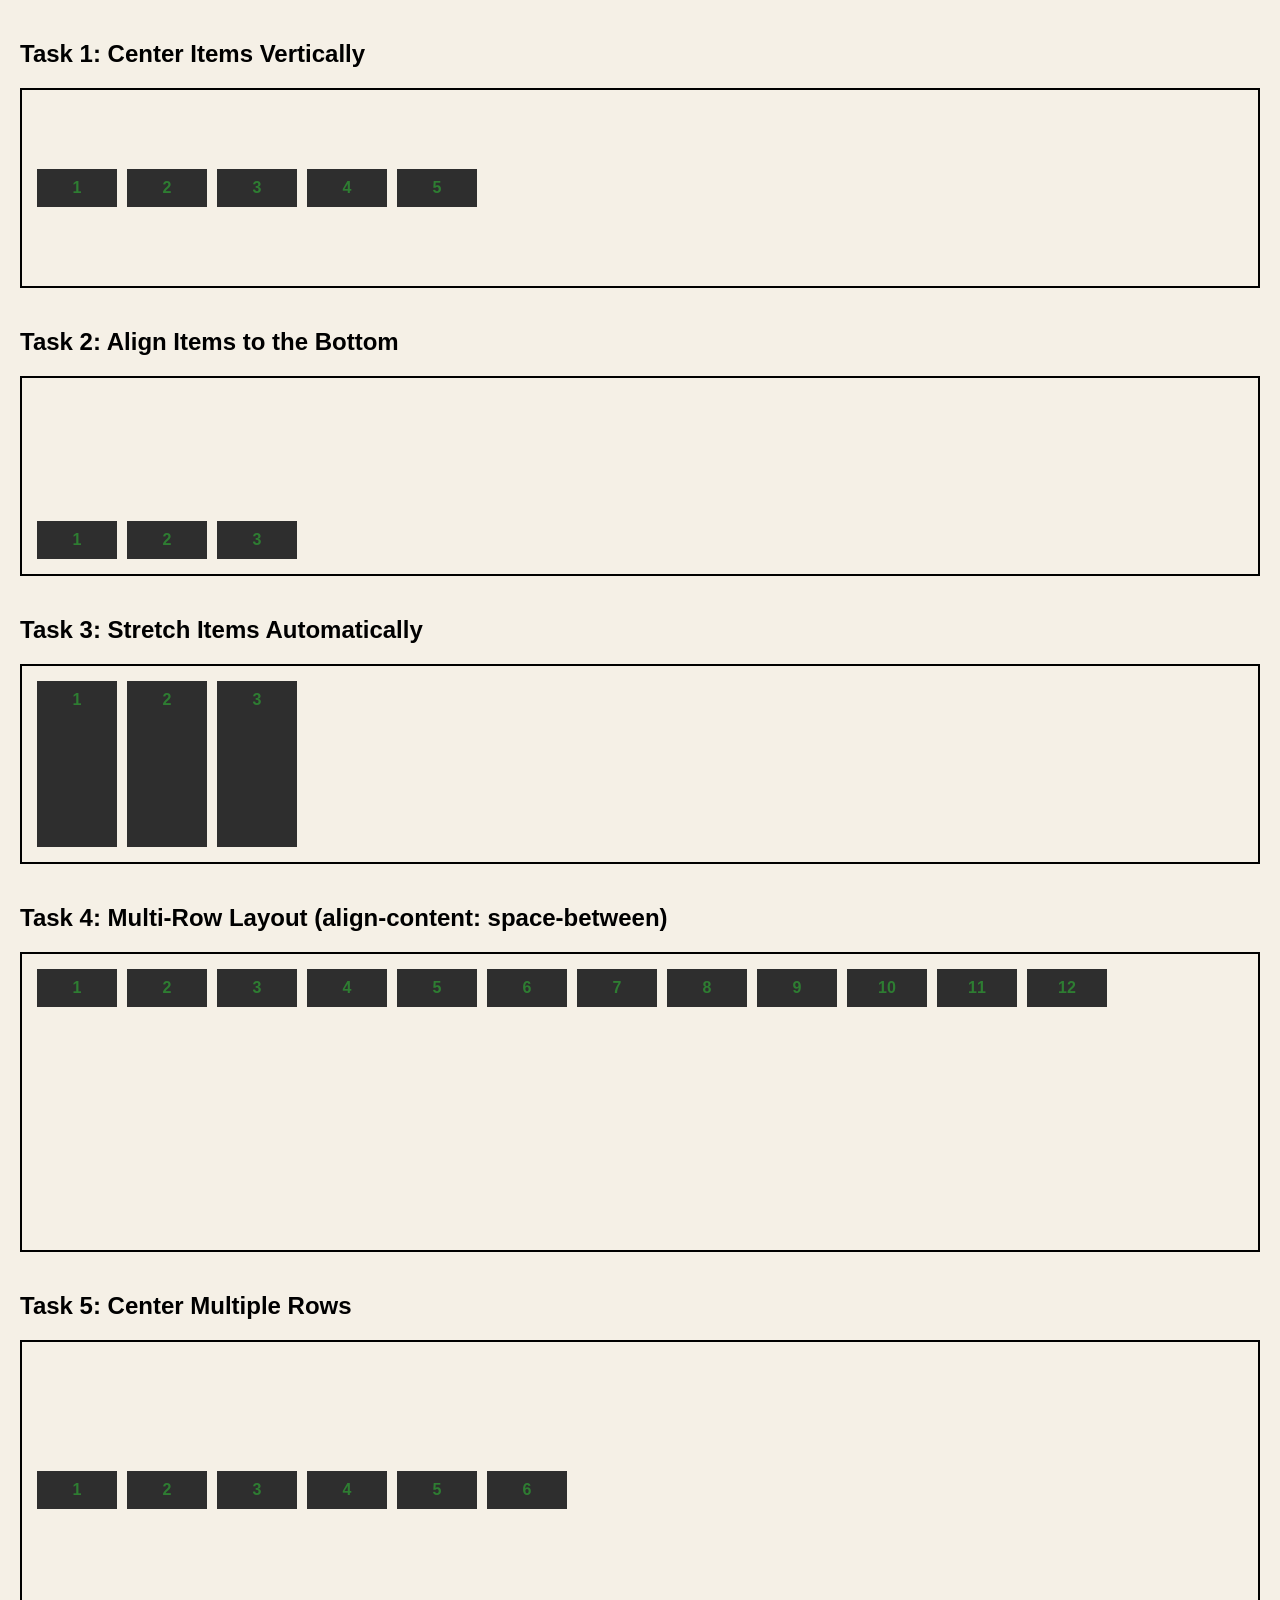
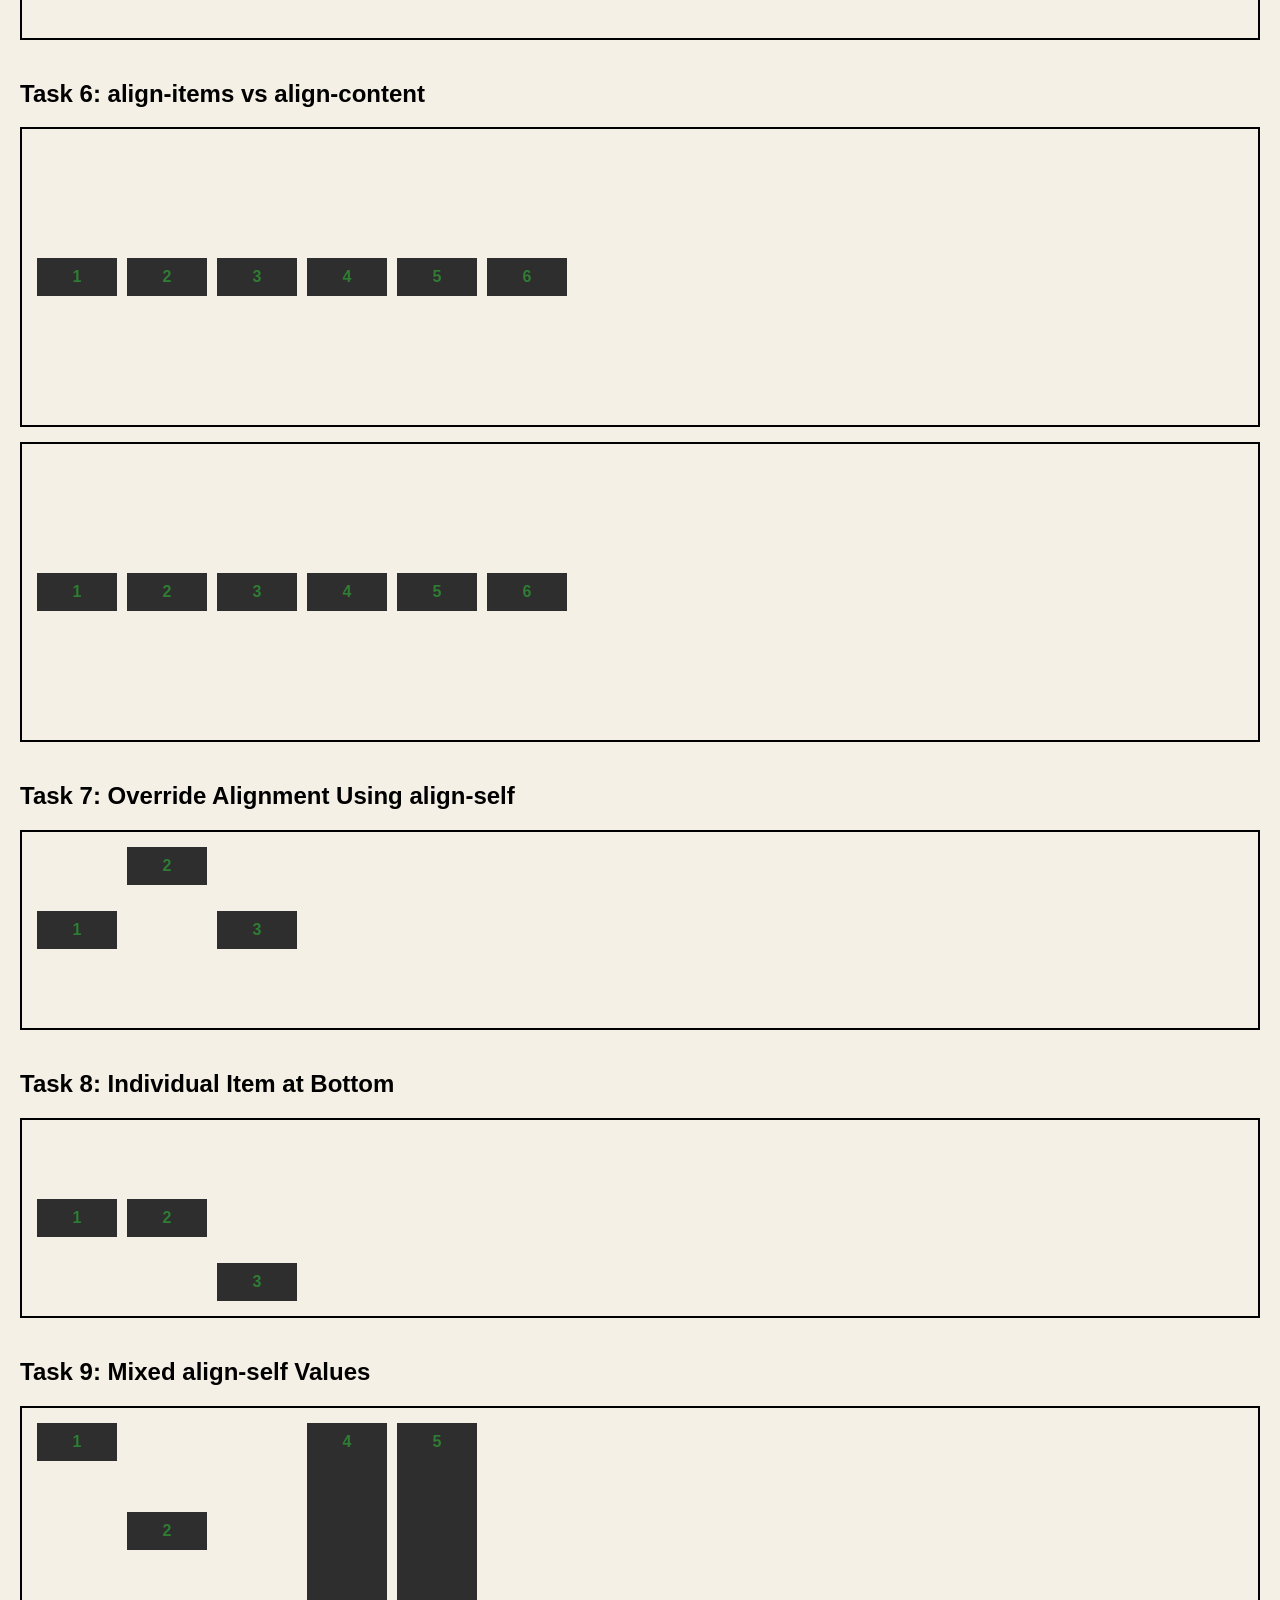
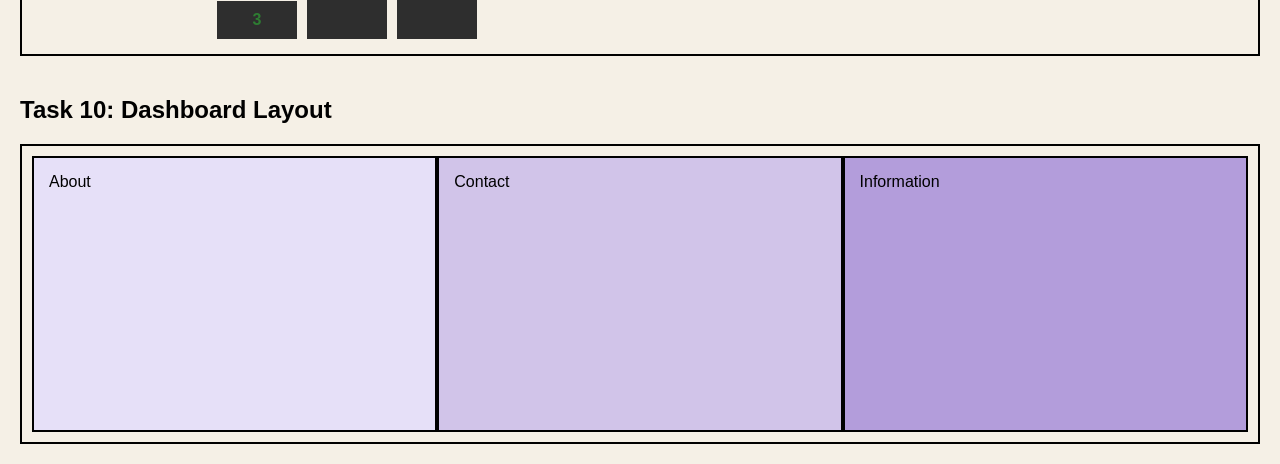
<file: align.html>
<!DOCTYPE html>
<html lang="en">
<head>
  <meta charset="UTF-8">
  <title>Alignment Tasks</title>

  <style>
    * {
      box-sizing: border-box;
      font-family: Arial, sans-serif;
    }

    body {
      margin: 20px;
      background: #f5f0e6; 
    }

    h2 {
      margin-top: 40px;
    }

    .container {
      border: 2px solid #000; 
      background: #f5f0e6;
      margin: 15px 0;
      padding: 10px;
    }

    .box {
      background: #2e2e2e; 
      color: #2e7d32;      
      padding: 10px;
      margin: 5px;
      width: 80px;
      text-align: center;
      font-weight: bold;
    }

    
    .task1 {
      display: flex;
      height: 200px;
      align-items: center;
    }

    
    .task2 {
      display: flex;
      height: 200px;
      align-items: flex-end;
    }

    
    .task3 {
      display: flex;
      height: 200px;
      align-items: stretch;
    }

   
    .task4 {
      display: flex;
      flex-wrap: wrap;
      height: 300px;
      align-content: space-between;
    }

    
    .task5 {
      display: flex;
      flex-wrap: wrap;
      height: 300px;
      align-content: center;
    }

    
    .task6-items {
      display: flex;
      flex-wrap: wrap;
      height: 300px;
      align-items: center;
    }

    .task6-content {
      display: flex;
      flex-wrap: wrap;
      height: 300px;
      align-content: center;
    }

    
    .task7 {
      display: flex;
      height: 200px;
      align-items: center;
    }

    .task7 .special {
      align-self: flex-start;
    }

    
    .task8 {
      display: flex;
      height: 200px;
      align-items: center;
    }

    .task8 .last {
      align-self: flex-end;
    }

    
    .task9 {
      display: flex;
      height: 250px;
    }

    .task9 .b1 { align-self: flex-start; }
    .task9 .b2 { align-self: center; }
    .task9 .b3 { align-self: flex-end; }
    .task9 .b4 { align-self: stretch; }

   
    .dashboard {
      display: flex;
      height: 300px;
      align-items: stretch;
    }

    .about {
      width: 33.33%;
      background: #e6e0f8; 
      padding: 15px;
      border: 2px solid #000;
    }

    .contact {
      width: 33.33%;
      background: #d1c4e9; 
      padding: 15px;
      border: 2px solid #000;
    }

    .information {
      width: 33.33%;
      background: #b39ddb; 
      padding: 15px;
      border: 2px solid #000;
    }
  </style>
</head>

<body>

  <h2>Task 1: Center Items Vertically</h2>
  <div class="container task1">
    <div class="box">1</div>
    <div class="box">2</div>
    <div class="box">3</div>
    <div class="box">4</div>
    <div class="box">5</div>
  </div>

  <h2>Task 2: Align Items to the Bottom</h2>
  <div class="container task2">
    <div class="box">1</div>
    <div class="box">2</div>
    <div class="box">3</div>
  </div>

  <h2>Task 3: Stretch Items Automatically</h2>
  <div class="container task3">
    <div class="box">1</div>
    <div class="box">2</div>
    <div class="box">3</div>
  </div>

  <h2>Task 4: Multi-Row Layout (align-content: space-between)</h2>
  <div class="container task4">
    <div class="box">1</div>
    <div class="box">2</div>
    <div class="box">3</div>
    <div class="box">4</div>
    <div class="box">5</div>
    <div class="box">6</div>
    <div class="box">7</div>
    <div class="box">8</div>
    <div class="box">9</div>
    <div class="box">10</div>
    <div class="box">11</div>
    <div class="box">12</div>
  </div>

  <h2>Task 5: Center Multiple Rows</h2>
  <div class="container task5">
    <div class="box">1</div>
    <div class="box">2</div>
    <div class="box">3</div>
    <div class="box">4</div>
    <div class="box">5</div>
    <div class="box">6</div>
  </div>

  <h2>Task 6: align-items vs align-content</h2>
  <div class="container task6-items">
    <div class="box">1</div>
    <div class="box">2</div>
    <div class="box">3</div>
    <div class="box">4</div>
    <div class="box">5</div>
    <div class="box">6</div>
  </div>

  <div class="container task6-content">
    <div class="box">1</div>
    <div class="box">2</div>
    <div class="box">3</div>
    <div class="box">4</div>
    <div class="box">5</div>
    <div class="box">6</div>
  </div>

  <h2>Task 7: Override Alignment Using align-self</h2>
  <div class="container task7">
    <div class="box">1</div>
    <div class="box special">2</div>
    <div class="box">3</div>
  </div>

  <h2>Task 8: Individual Item at Bottom</h2>
  <div class="container task8">
    <div class="box">1</div>
    <div class="box">2</div>
    <div class="box last">3</div>
  </div>

  <h2>Task 9: Mixed align-self Values</h2>
  <div class="container task9">
    <div class="box b1">1</div>
    <div class="box b2">2</div>
    <div class="box b3">3</div>
    <div class="box b4">4</div>
    <div class="box">5</div>
  </div>

  <h2>Task 10: Dashboard Layout</h2>
  <div class="container dashboard">
    <div class="about">About</div>
    <div class="contact">Contact</div>
    <div class="information">Information</div>
  </div>

</body>
</html>
</file>
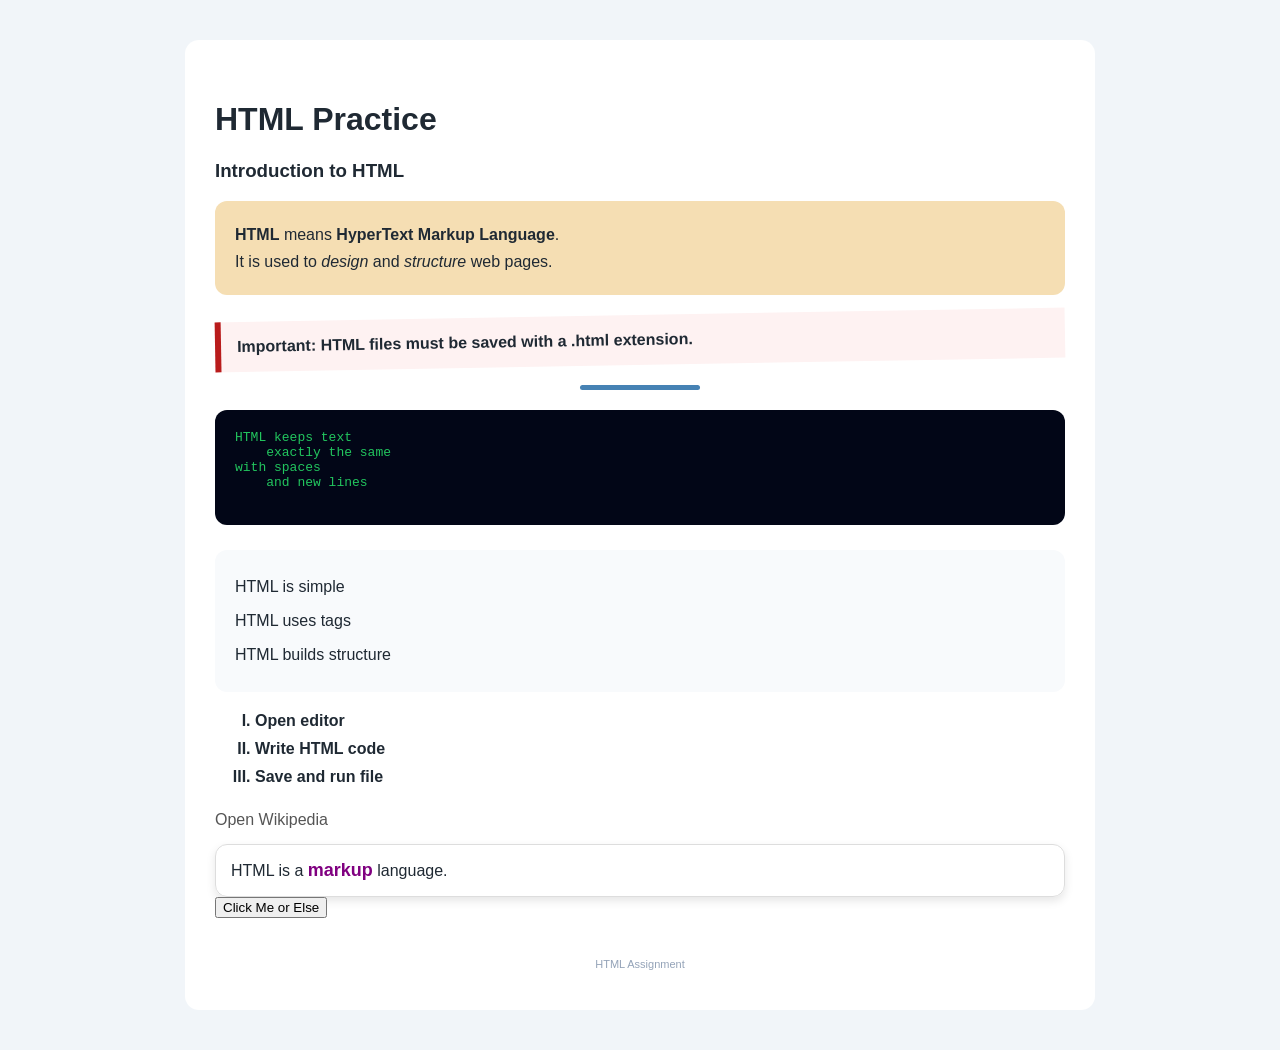
<file: assignment.html>
<html>
<head>
    <meta charset="UTF-8">
    <title>HTML Practice Page</title>

    <style>
    
    .h1 {
            text-align: center;
            font-size: 48px;
            color: darkblue;
            text-shadow: 2px 2px 6px gray;
            transition: color 0.3s;
        }

    .h1:hover {
            color: maroon;
        }

    .h3 {
    color: rgb(110, 139, 164);
    letter-spacing: 2px;
    opacity: 1;
    text-align: center;
    margin-bottom: 25px;
}
    
    .intro {
    background-color: wheat;
    padding: 20px;
    border-radius: 12px;
    line-height: 1.7;
    margin-bottom: 20px;
}
    .important {
    border-left: 6px solid #b91c1c;
    background-color: #fef2f2;
    padding: 16px;
    margin-top: 20px;
    transform: rotate(-1deg);
    font-weight: bold;
}
    hr {
    width: 120px;
    height: 5px;
    background-color: steelblue;
    border: none;
    border-radius: 10px;
    margin: 20px auto;
}
    pre {
    background-color: #020617;
    color: #22c55e;
    padding: 20px;
    border-radius: 12px;
    margin-bottom: 25px;
    font-family: monospace;
}
    .points {
    list-style: none;
    background-color: #f8fafc;
    padding: 20px;
    border-radius: 12px;
    margin-bottom: 20px;
}

.points li {
    padding: 8px 0;
}

    #steps {
    list-style-type: upper-roman;
    font-weight: bold;
    margin-bottom: 25px;

}

#steps li {
    margin-bottom: 10px;
}

    .link {
    text-decoration: none;
    color: #555;
}

.link:hover {
    text-decoration: underline;
    color: darkblue;
}
    .card {
    border: 1px solid #ddd;
    padding: 15px;
    border-radius: 12px;
    box-shadow: 0 4px 10px rgba(0,0,0,0.1);
    margin-top: 15px;
}
    .accent {
    color: purple;
    font-size: 18px;
    font-weight: bold;
}
    .btn {
        background-color: lightgreen;
        padding: 12px 25px;        
        border-radius: 12px;       
        border: none;              
        cursor: pointer;           
        font-size: 16px;           
        font-weight: bold;
    }

    .btn:hover {
        background-color: #00cc66;
        transform: scale(1);
        box-shadow: 0 4px 12px rgba(0,204,102,0.3);
    }
    .footer {
    font-size: 11px;
    color: #94a3b8;
    text-align: center;
    margin-top: 40px;        
}
    body {
    margin: 0;
    padding: 0;
    background-color: #f1f5f9;     
    font-family: 'Segoe UI', Arial, sans-serif;
    color: #1f2933;
}

.container {
    max-width: 850px;
    margin: 40px auto;
    padding: 40px 30px;
    background-color: #ffffff;
    border-radius: 14px;         
}

    </style>

</head>

<body>
    <div class="container">

    <h1 id="heading1">HTML Practice</h1>

    <h3>Introduction to HTML</h3>

    <p class="intro">
        <b>HTML</b> means <strong>HyperText Markup Language</strong>.<br>
        It is used to <i>design</i> and <em>structure</em> web pages.
    </p>

    <p class="important">
    Important: HTML files must be saved with a .html extension.
</p>

    <hr>

    <pre>
HTML keeps text
    exactly the same
with spaces
    and new lines
    </pre>

    <ul class="points">
        <li>HTML is simple</li>
        <li>HTML uses tags</li>
        <li>HTML builds structure</li>
    </ul>

    <ol id="steps">
        <li>Open editor</li>
        <li>Write HTML code</li>
        <li>Save and run file</li>
    </ol>

    <a href="https://www.wikipedia.org" target="_blank" class="link">

        Open Wikipedia
    </a>

    <div class="card">
    HTML is a <span class="accent">markup</span> language.
</div>


    <button id="btn">
    Click Me or Else
</button>


    <footer class="footer">
    HTML Assignment
</footer>

</div>
</body>
</html>
</file>
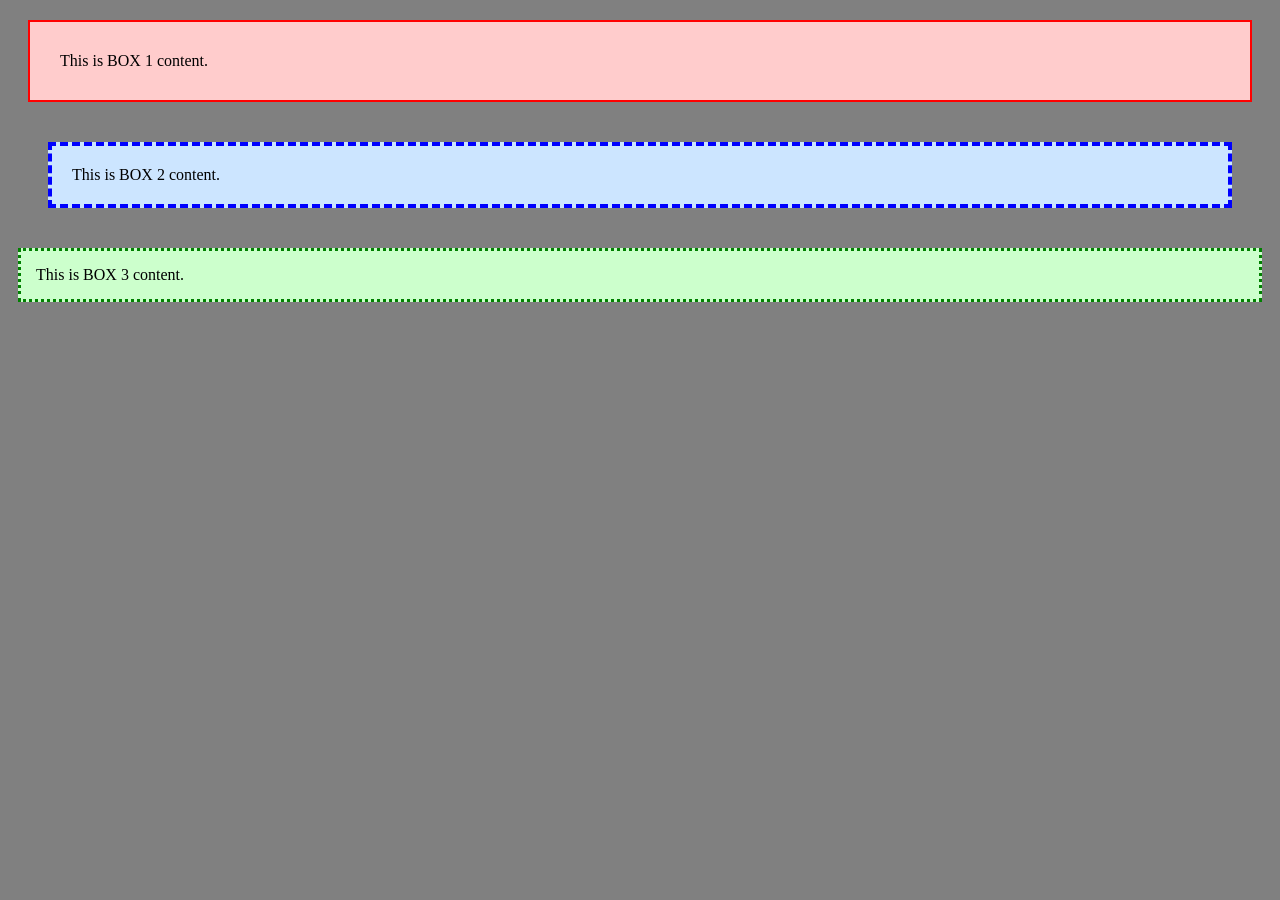
<file: boxmodel.html>
<html>
<head>
    <meta charset="UTF-8">
    <title>Box Model Practice</title>

    <style>
        body {
            background-color: grey;
        }

        .box1 {
            padding: 30px;
            border: 2px solid red;
            margin: 20px;
            background-color: #ffcccc;
        }

        .box2 {
            padding: 20px;
            border: 4px dashed blue;
            margin: 40px;
            background-color: #cce5ff;
        }

        .box3 {
            padding: 15px;
            border: 3px dotted green;
            margin: 10px;
            background-color: #ccffcc;
        }
    </style>
</head>

<body>

    </div>
    <div class="box1">
        This is BOX 1 content.
    </div>

    <div class="box2">
        This is BOX 2 content. 
    </div>

    <div class="box3">
        This is BOX 3 content. 
    </div>

</body>
</html>
</file>
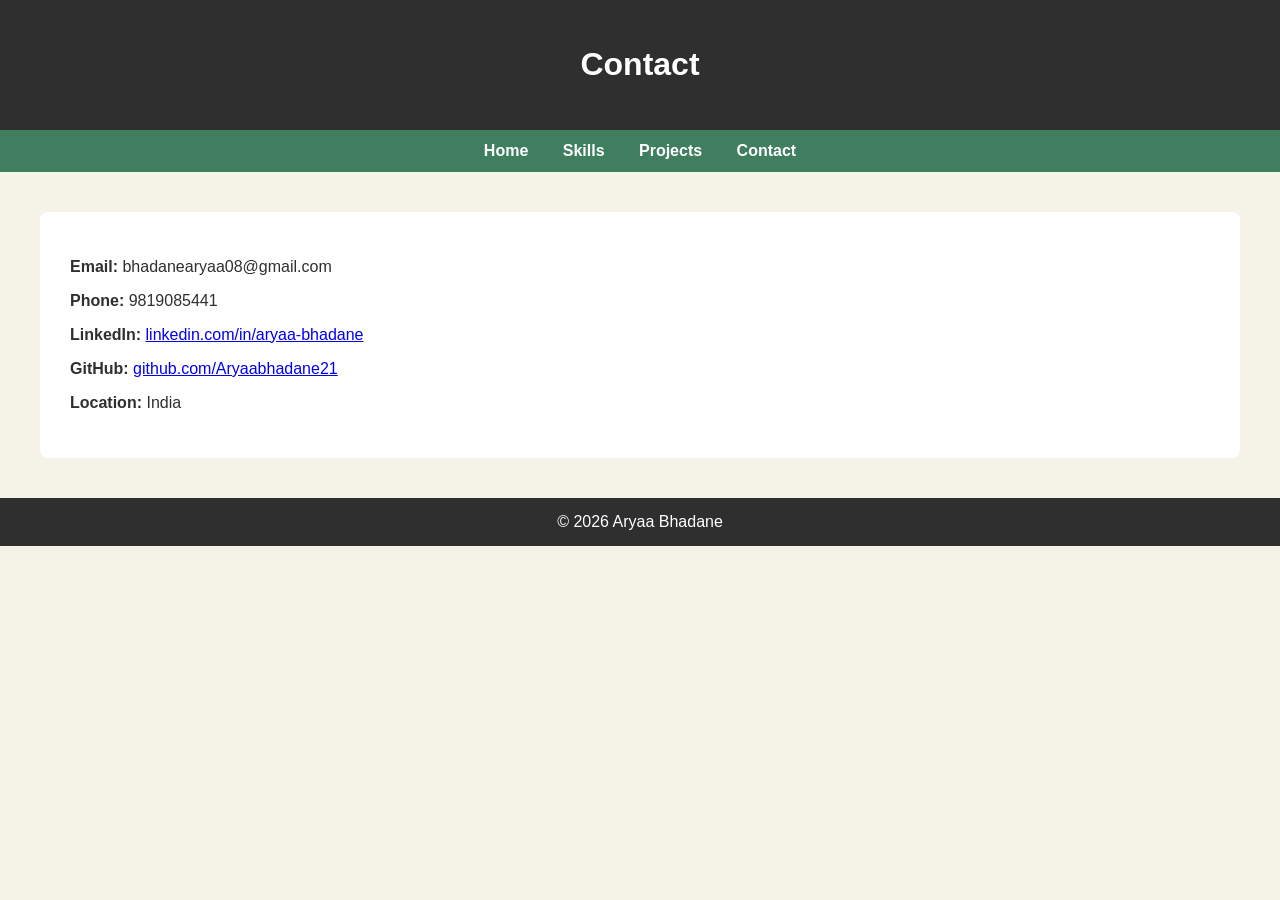
<file: contact.html>
<!DOCTYPE html>
<html>
<head>
    <title>Contact | Aryaa Bhadane</title>

    <style>
        body {
            margin: 0;
            font-family: Arial, sans-serif;
            background-color: #f5f2e8;
            color: #2f2f2f;
        }

        header, nav, footer {
            text-align: center;
            color: white;
        }

        header {
            background-color: #2f2f2f;
            padding: 25px;
        }

        nav {
            background-color: #3f7f5f;
            padding: 12px;
        }

        nav a {
            color: white;
            margin: 0 15px;
            text-decoration: none;
            font-weight: bold;
        }

        .container {
            margin: 40px;
            background-color: white;
            padding: 30px;
            border-radius: 8px;
        }

        footer {
            background-color: #2f2f2f;
            padding: 15px;
            margin-top: 40px;
        }
    </style>
</head>

<body>

<header>
    <h1>Contact</h1>
</header>

<nav>
    <a href="homepage.html">Home</a>
    <a href="skills.html">Skills</a>
    <a href="projects.html">Projects</a>
    <a href="contact.html">Contact</a>
</nav>

<div class="container">
    <p><strong>Email:</strong> bhadanearyaa08@gmail.com</p>
    <p><strong>Phone:</strong> 9819085441</p>
    <p><strong>LinkedIn:</strong>
        <a href="https://www.linkedin.com/in/aryaa-bhadane-96998a383/" target="_blank">
            linkedin.com/in/aryaa-bhadane
        </a>
    </p>
    <p><strong>GitHub:</strong>
        <a href="https://github.com/Aryaabhadane21" target="_blank">
            github.com/Aryaabhadane21
        </a>
    </p>
    <p><strong>Location:</strong> India</p>
</div>

<footer>
    © 2026 Aryaa Bhadane
</footer>

</body>
</html>
</file>
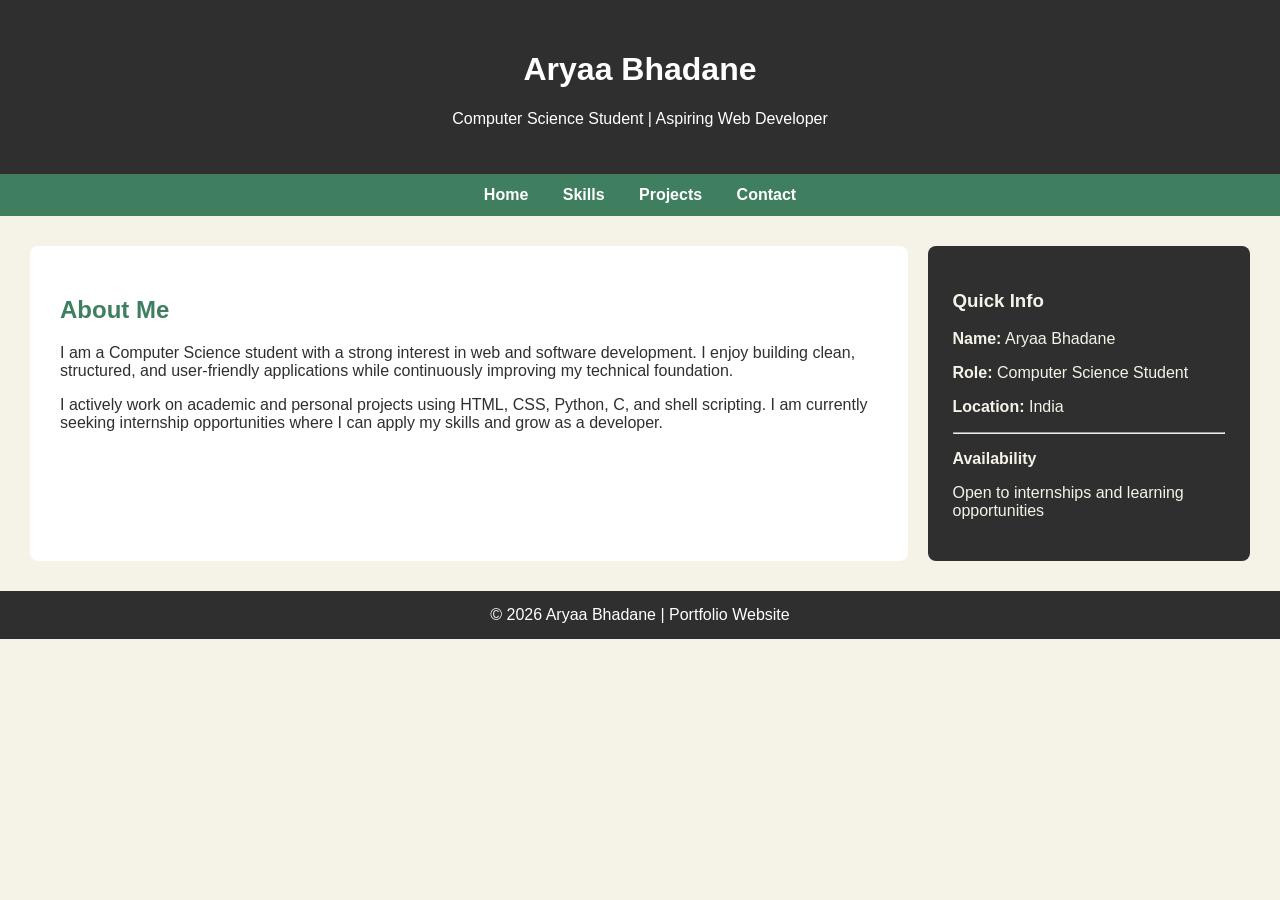
<file: homepage.html>
<!DOCTYPE html>
<html>
<head>
    <title>Aryaa Bhadane | Portfolio</title>

    <style>
        body {
            margin: 0;
            font-family: Arial, sans-serif;
            background-color: #f5f2e8; 
            color: #2f2f2f;
        }

        header {
            background-color: #2f2f2f; 
            color: white;
            padding: 30px 20px;
            text-align: center;
        }

        nav {
            background-color: #3f7f5f;
            padding: 12px;
            text-align: center;
        }

        nav a {
            color: white;
            margin: 0 15px;
            text-decoration: none;
            font-weight: bold;
        }

        nav a:hover {
            text-decoration: underline;
        }

        .container {
            display: flex;
            margin: 30px;
            gap: 20px;
        }

        .content {
            flex: 3;
            background-color: white;
            padding: 30px;
            border-radius: 8px;
        }

        .sidebar {
            flex: 1;
            background-color: #2f2f2f;
            color: #f5f2e8;
            padding: 25px;
            border-radius: 8px;
        }

        h2 {
            color: #3f7f5f;
        }

        footer {
            background-color: #2f2f2f;
            color: white;
            text-align: center;
            padding: 15px;
            margin-top: 30px;
        }
    </style>
</head>

<body>

<header>
    <h1>Aryaa Bhadane</h1>
    <p>Computer Science Student | Aspiring Web Developer</p>
</header>

<nav>
    <a href="homepage.html">Home</a>
    <a href="skills.html">Skills</a>
    <a href="projects.html">Projects</a>
    <a href="contact.html">Contact</a>
</nav>

<div class="container">

    <div class="content">
        <h2>About Me</h2>
        <p>
            I am a Computer Science student with a strong interest in web and software development.
            I enjoy building clean, structured, and user-friendly applications while continuously
            improving my technical foundation.
        </p>

        <p>
            I actively work on academic and personal projects using HTML, CSS, Python, C, and shell
            scripting. I am currently seeking internship opportunities where I can apply my skills
            and grow as a developer.
        </p>
    </div>

    <div class="sidebar">
        <h3>Quick Info</h3>
        <p><strong>Name:</strong> Aryaa Bhadane</p>
        <p><strong>Role:</strong> Computer Science Student</p>
        <p><strong>Location:</strong> India</p>

        <hr>

        <p><strong>Availability</strong></p>
        <p>Open to internships and learning opportunities</p>
    </div>

</div>

<footer>
    © 2026 Aryaa Bhadane | Portfolio Website
</footer>

</body>
</html>
</file>
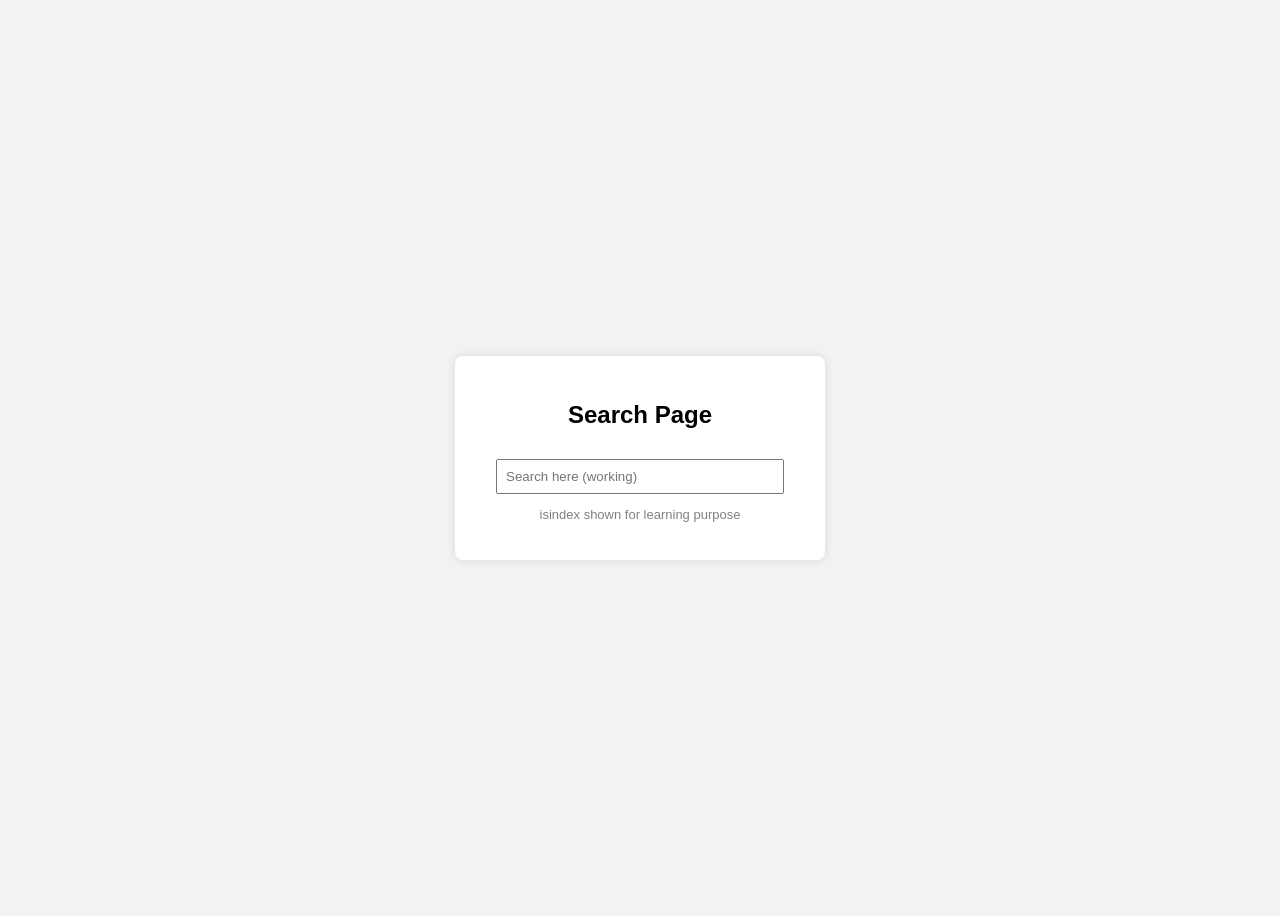
<file: isindex.html>
<!DOCTYPE html>
<html>
<head>
    <meta charset="UTF-8">
    <title>isindex</title>
    <style>
        body {
            font-family: Arial, sans-serif;
            background: #f2f2f2;
            display: flex;
            justify-content: center;
            align-items: center;
            height: 100vh;
        }

        .box {
            background: white;
            padding: 25px;
            width: 320px;
            border-radius: 8px;
            text-align: center;
            box-shadow: 0 0 10px rgba(0,0,0,0.1);
        }

        input {
            width: 90%;
            padding: 8px;
            margin-top: 10px;
        }
    </style>
</head>
<body>

<div class="box">
    <h2>Search Page</h2>

    <isindex prompt="Enter search keyword:">
    <form>
        <input type="search" placeholder="Search here (working)">
    </form>

    <p style="font-size: 13px; color: gray;">
        isindex shown for learning purpose
    </p>
</div>

</body>
</html>
</file>
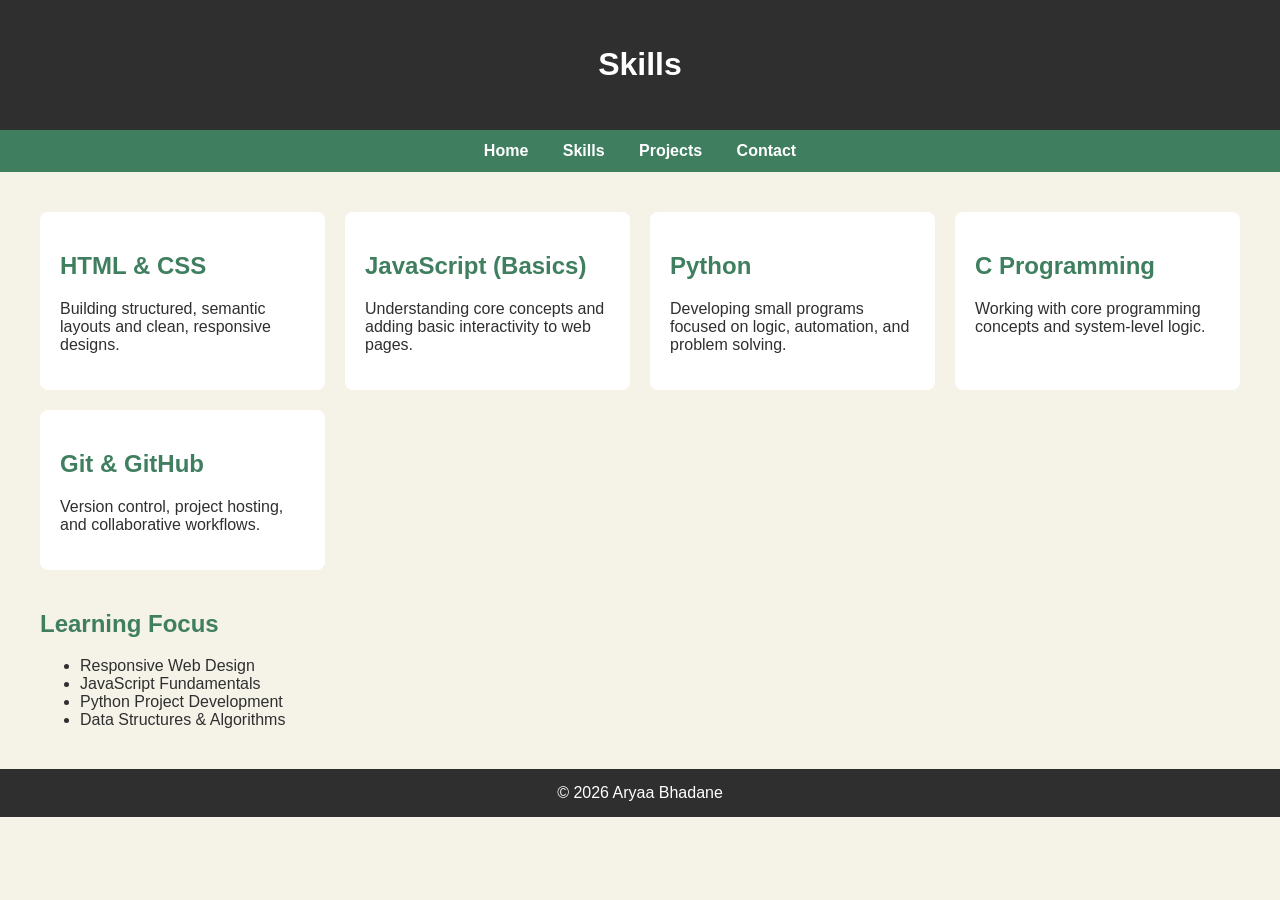
<file: skills.html>
<!DOCTYPE html>
<html>
<head>
    <title>Skills | Aryaa Bhadane</title>

    <style>
        body {
            margin: 0;
            font-family: Arial, sans-serif;
            background-color: #f5f2e8;
            color: #2f2f2f;
        }

        header, nav, footer {
            text-align: center;
            color: white;
        }

        header {
            background-color: #2f2f2f;
            padding: 25px;
        }

        nav {
            background-color: #3f7f5f;
            padding: 12px;
        }

        nav a {
            color: white;
            margin: 0 15px;
            text-decoration: none;
            font-weight: bold;
        }

        .container {
            margin: 40px;
        }

        .cards {
            display: grid;
            grid-template-columns: repeat(auto-fit, minmax(250px, 1fr));
            gap: 20px;
        }

        .card {
            background-color: white;
            padding: 20px;
            border-radius: 8px;
        }

        h2 {
            color: #3f7f5f;
        }

        footer {
            background-color: #2f2f2f;
            padding: 15px;
            margin-top: 40px;
        }
    </style>
</head>

<body>

<header>
    <h1>Skills</h1>
</header>

<nav>
    <a href="homepage.html">Home</a>
    <a href="skills.html">Skills</a>
    <a href="projects.html">Projects</a>
    <a href="contact.html">Contact</a>
</nav>

<div class="container">
    <div class="cards">

        <div class="card">
            <h2>HTML & CSS</h2>
            <p>Building structured, semantic layouts and clean, responsive designs.</p>
        </div>

        <div class="card">
            <h2>JavaScript (Basics)</h2>
            <p>Understanding core concepts and adding basic interactivity to web pages.</p>
        </div>

        <div class="card">
            <h2>Python</h2>
            <p>Developing small programs focused on logic, automation, and problem solving.</p>
        </div>

        <div class="card">
            <h2>C Programming</h2>
            <p>Working with core programming concepts and system-level logic.</p>
        </div>

        <div class="card">
            <h2>Git & GitHub</h2>
            <p>Version control, project hosting, and collaborative workflows.</p>
        </div>

    </div>

    <h2 style="margin-top:40px;">Learning Focus</h2>
    <ul>
        <li>Responsive Web Design</li>
        <li>JavaScript Fundamentals</li>
        <li>Python Project Development</li>
        <li>Data Structures & Algorithms</li>
    </ul>
</div>

<footer>
    © 2026 Aryaa Bhadane
</footer>

</body>
</html>
</file>
